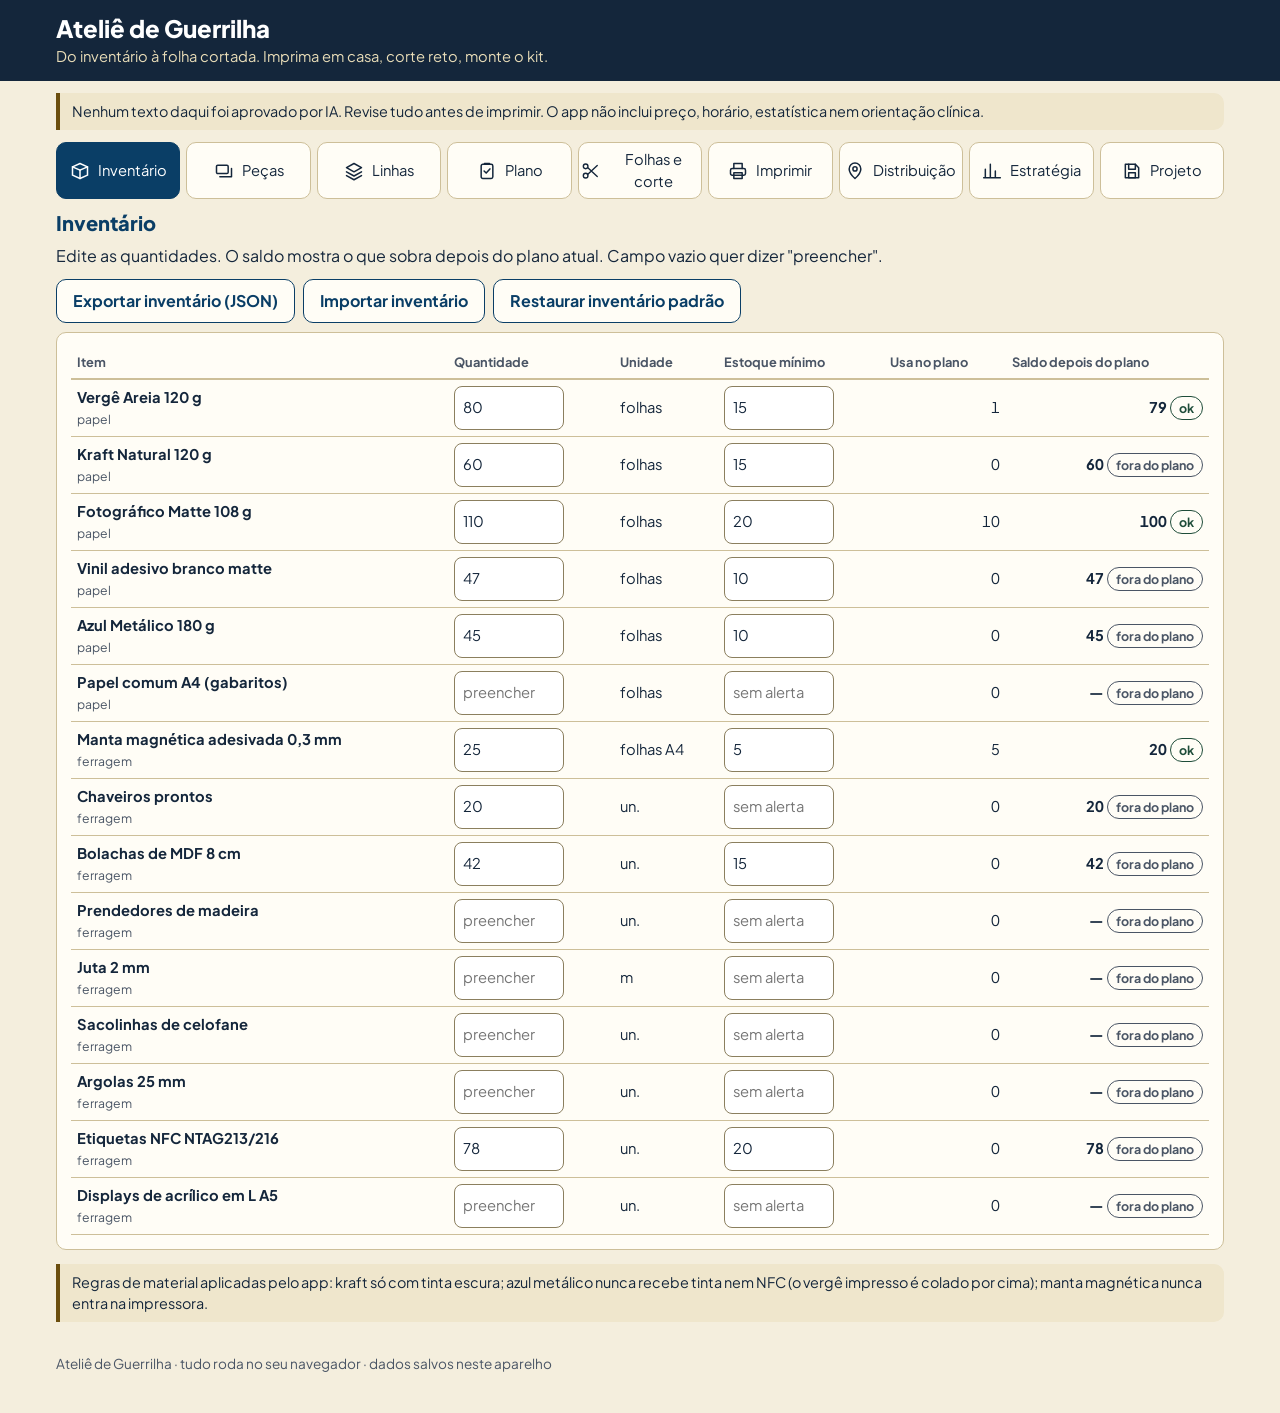
<file: estudio/index.html>
<!doctype html>
<html lang="pt-BR">
<head>
<meta charset="utf-8">
<meta name="viewport" content="width=device-width,initial-scale=1">
<title>Ateliê de Guerrilha</title>
<link rel="stylesheet" href="css/fonts.css">
<link rel="stylesheet" href="css/app.css">
</head>
<body>
<svg width="0" height="0" style="position:absolute" aria-hidden="true">
 <symbol id="i-inv" viewBox="0 0 24 24" fill="none" stroke="currentColor" stroke-width="1.8" stroke-linecap="round" stroke-linejoin="round"><path d="M3 7l9-4 9 4-9 4-9-4z"/><path d="M3 7v10l9 4 9-4V7"/><path d="M12 11v10"/></symbol>
 <symbol id="i-peca" viewBox="0 0 24 24" fill="none" stroke="currentColor" stroke-width="1.8" stroke-linecap="round" stroke-linejoin="round"><rect x="3" y="5" width="14" height="10" rx="1.5"/><path d="M7 19h14V9"/></symbol>
 <symbol id="i-linha" viewBox="0 0 24 24" fill="none" stroke="currentColor" stroke-width="1.8" stroke-linecap="round" stroke-linejoin="round"><path d="M12 3l9 5-9 5-9-5 9-5z"/><path d="M3 13l9 5 9-5"/><path d="M3 17.5l9 5 9-5"/></symbol>
 <symbol id="i-plano" viewBox="0 0 24 24" fill="none" stroke="currentColor" stroke-width="1.8" stroke-linecap="round" stroke-linejoin="round"><rect x="5" y="4" width="14" height="17" rx="2"/><path d="M9 4V3h6v1"/><path d="M8.5 12l2.5 2.5 4.5-5"/></symbol>
 <symbol id="i-corte" viewBox="0 0 24 24" fill="none" stroke="currentColor" stroke-width="1.8" stroke-linecap="round" stroke-linejoin="round"><circle cx="6" cy="6" r="3"/><circle cx="6" cy="18" r="3"/><path d="M8.5 7.5L21 19M8.5 16.5L21 5"/></symbol>
 <symbol id="i-print" viewBox="0 0 24 24" fill="none" stroke="currentColor" stroke-width="1.8" stroke-linecap="round" stroke-linejoin="round"><path d="M7 9V3h10v6"/><rect x="3" y="9" width="18" height="8" rx="2"/><path d="M7 14h10v7H7z"/></symbol>
 <symbol id="i-mapa" viewBox="0 0 24 24" fill="none" stroke="currentColor" stroke-width="1.8" stroke-linecap="round" stroke-linejoin="round"><path d="M12 21s7-6.2 7-11.5A7 7 0 0 0 5 9.5C5 14.8 12 21 12 21z"/><circle cx="12" cy="9.5" r="2.5"/></symbol>
 <symbol id="i-proj" viewBox="0 0 24 24" fill="none" stroke="currentColor" stroke-width="1.8" stroke-linecap="round" stroke-linejoin="round"><path d="M4 4h12l4 4v12H4z"/><path d="M8 4v6h8V4"/><rect x="8" y="14" width="8" height="6"/></symbol>
 <symbol id="i-estr" viewBox="0 0 24 24" fill="none" stroke="currentColor" stroke-width="1.8" stroke-linecap="round" stroke-linejoin="round"><path d="M4 20V10M10 20V4M16 20v-8M22 20H2"/></symbol>
 <symbol id="i-alerta" viewBox="0 0 24 24" fill="none" stroke="currentColor" stroke-width="2" stroke-linecap="round" stroke-linejoin="round"><path d="M12 3l10 18H2L12 3z"/><path d="M12 10v5M12 18v.5"/></symbol>
 <symbol id="i-ok" viewBox="0 0 24 24" fill="none" stroke="currentColor" stroke-width="2" stroke-linecap="round" stroke-linejoin="round"><circle cx="12" cy="12" r="9"/><path d="M8 12.5l3 3 5-6"/></symbol>
 <symbol id="i-info" viewBox="0 0 24 24" fill="none" stroke="currentColor" stroke-width="2" stroke-linecap="round" stroke-linejoin="round"><circle cx="12" cy="12" r="9"/><path d="M12 11v6M12 7.5v.5"/></symbol>
</svg>
<header class="top"><div class="wrap">
 <h1>Ateliê de Guerrilha</h1>
 <p>Do inventário à folha cortada. Imprima em casa, corte reto, monte o kit.</p>
</div></header>
<div class="wrap">
 <p class="aviso">Nenhum texto daqui foi aprovado por IA. Revise tudo antes de imprimir. O app não inclui preço, horário, estatística nem orientação clínica.</p>
 <nav role="tablist" aria-label="Abas do ateliê" id="tabs"></nav>
 <main id="main">
  <section id="tab-inventario" role="tabpanel" hidden></section>
  <section id="tab-pecas" role="tabpanel" hidden></section>
  <section id="tab-linhas" role="tabpanel" hidden></section>
  <section id="tab-plano" role="tabpanel" hidden></section>
  <section id="tab-folhas" role="tabpanel" hidden></section>
  <section id="tab-imprimir" role="tabpanel" hidden></section>
  <section id="tab-distribuicao" role="tabpanel" hidden></section>
  <section id="tab-estrategia" role="tabpanel" hidden></section>
  <section id="tab-projeto" role="tabpanel" hidden></section>
 </main>
 <footer>Ateliê de Guerrilha · tudo roda no seu navegador · dados salvos neste aparelho</footer>
</div>
<script src="js/data.js"></script>
<script src="js/pieces.js"></script>
<script src="js/marca_tpl.js"></script>
<script src="js/marca.js"></script>
<script src="js/engine.js"></script>
<script src="js/sheets.js"></script>
<script src="data/locais.js"></script>
<script src="js/estrategia.js"></script>
<script src="js/app.js"></script>
</body>
</html>
</file>
<file: estudio/css/fonts.css>
@font-face{font-family:'Plus Jakarta Sans';font-style:normal;font-weight:400;font-display:block;src:url('../assets/fonts/plus-jakarta-sans-latin-400-normal.woff2') format('woff2')}
@font-face{font-family:'Plus Jakarta Sans';font-style:normal;font-weight:500;font-display:block;src:url('../assets/fonts/plus-jakarta-sans-latin-500-normal.woff2') format('woff2')}
@font-face{font-family:'Plus Jakarta Sans';font-style:normal;font-weight:600;font-display:block;src:url('../assets/fonts/plus-jakarta-sans-latin-600-normal.woff2') format('woff2')}
@font-face{font-family:'Plus Jakarta Sans';font-style:normal;font-weight:700;font-display:block;src:url('../assets/fonts/plus-jakarta-sans-latin-700-normal.woff2') format('woff2')}
@font-face{font-family:'Plus Jakarta Sans';font-style:normal;font-weight:800;font-display:block;src:url('../assets/fonts/plus-jakarta-sans-latin-800-normal.woff2') format('woff2')}
@font-face{font-family:'Figtree';font-style:normal;font-weight:400;font-display:block;src:url('../assets/fonts/figtree-latin-400-normal.woff2') format('woff2')}
@font-face{font-family:'Figtree';font-style:normal;font-weight:500;font-display:block;src:url('../assets/fonts/figtree-latin-500-normal.woff2') format('woff2')}
@font-face{font-family:'Figtree';font-style:normal;font-weight:600;font-display:block;src:url('../assets/fonts/figtree-latin-600-normal.woff2') format('woff2')}
@font-face{font-family:'Figtree';font-style:normal;font-weight:700;font-display:block;src:url('../assets/fonts/figtree-latin-700-normal.woff2') format('woff2')}
@font-face{font-family:'Figtree';font-style:normal;font-weight:800;font-display:block;src:url('../assets/fonts/figtree-latin-800-normal.woff2') format('woff2')}
@font-face{font-family:'Source Sans 3';font-style:normal;font-weight:400;font-display:block;src:url('../assets/fonts/source-sans-3-latin-400-normal.woff2') format('woff2')}
@font-face{font-family:'Source Sans 3';font-style:normal;font-weight:500;font-display:block;src:url('../assets/fonts/source-sans-3-latin-500-normal.woff2') format('woff2')}
@font-face{font-family:'Source Sans 3';font-style:normal;font-weight:600;font-display:block;src:url('../assets/fonts/source-sans-3-latin-600-normal.woff2') format('woff2')}
@font-face{font-family:'Source Sans 3';font-style:normal;font-weight:700;font-display:block;src:url('../assets/fonts/source-sans-3-latin-700-normal.woff2') format('woff2')}
@font-face{font-family:'Source Sans 3';font-style:normal;font-weight:800;font-display:block;src:url('../assets/fonts/source-sans-3-latin-800-normal.woff2') format('woff2')}
@font-face{font-family:'Fraunces';font-style:normal;font-weight:400;font-display:block;src:url('../assets/fonts/fraunces-latin-400-normal.woff2') format('woff2')}
@font-face{font-family:'Fraunces';font-style:normal;font-weight:500;font-display:block;src:url('../assets/fonts/fraunces-latin-500-normal.woff2') format('woff2')}
@font-face{font-family:'Fraunces';font-style:normal;font-weight:600;font-display:block;src:url('../assets/fonts/fraunces-latin-600-normal.woff2') format('woff2')}
@font-face{font-family:'Fraunces';font-style:normal;font-weight:700;font-display:block;src:url('../assets/fonts/fraunces-latin-700-normal.woff2') format('woff2')}
@font-face{font-family:'Fraunces';font-style:normal;font-weight:800;font-display:block;src:url('../assets/fonts/fraunces-latin-800-normal.woff2') format('woff2')}
@font-face{font-family:'Atkinson Hyperlegible Next';font-style:normal;font-weight:400;font-display:block;src:url('../assets/fonts/atkinson-hyperlegible-next-latin-400-normal.woff2') format('woff2')}
@font-face{font-family:'Atkinson Hyperlegible Next';font-style:normal;font-weight:500;font-display:block;src:url('../assets/fonts/atkinson-hyperlegible-next-latin-500-normal.woff2') format('woff2')}
@font-face{font-family:'Atkinson Hyperlegible Next';font-style:normal;font-weight:600;font-display:block;src:url('../assets/fonts/atkinson-hyperlegible-next-latin-600-normal.woff2') format('woff2')}
@font-face{font-family:'Atkinson Hyperlegible Next';font-style:normal;font-weight:700;font-display:block;src:url('../assets/fonts/atkinson-hyperlegible-next-latin-700-normal.woff2') format('woff2')}
@font-face{font-family:'Atkinson Hyperlegible Next';font-style:normal;font-weight:800;font-display:block;src:url('../assets/fonts/atkinson-hyperlegible-next-latin-800-normal.woff2') format('woff2')}
/* Coleção Marca: fontes variáveis locais */
@font-face{font-family:'Bricolage Grotesque';font-style:normal;font-weight:200 800;font-stretch:75% 100%;font-display:block;src:url('../assets/fonts/bricolage-grotesque-variable.woff2') format('woff2')}
@font-face{font-family:'Source Serif 4';font-style:normal;font-weight:200 900;font-display:block;src:url('../assets/fonts/source-serif-4-variable.woff2') format('woff2')}
@font-face{font-family:'Source Serif 4';font-style:italic;font-weight:200 900;font-display:block;src:url('../assets/fonts/source-serif-4-variable-italic.woff2') format('woff2')}
</file>
<file: estudio/css/app.css>
:root{--bg:#F4EEDD;--areia:#EFE6CC;--azul:#0A3E66;--noite:#14263B;--ouro:#6B4E0E;--card:#FFFDF6;--linha:#CDBF99;--muted:#4A5565;--erro:#8A1C1C;--ok:#1F4D3A;--foco:#0A3E66;--r:10px;color-scheme:light}
*{box-sizing:border-box}
html{-webkit-text-size-adjust:100%}
body{margin:0;background:var(--bg);color:var(--noite);font:400 16px/1.45 'Plus Jakarta Sans',system-ui,sans-serif;overflow-x:hidden}
h1,h2,h3{margin:0;line-height:1.2;color:var(--azul)}
h1{font-size:1.5rem;font-weight:800}h2{font-size:1.25rem;font-weight:800;margin-bottom:.6rem}h3{font-size:1.02rem;font-weight:700;margin:.2rem 0 .5rem}
p{margin:.3rem 0 .7rem}
a{color:var(--azul);font-weight:600}
small,.muted{color:var(--muted)}
.wrap{max-width:1200px;margin:0 auto;padding:0 16px}
header.top{background:var(--noite);color:#fff;padding:14px 0}
header.top h1{color:#fff}
header.top p{color:#E9DDB8;margin:.2rem 0 0;font-size:.92rem}
.aviso{background:var(--areia);border-left:4px solid var(--ouro);padding:8px 12px;font-size:.9rem;margin:12px 0;border-radius:0 var(--r) var(--r) 0}
nav[role=tablist]{display:flex;flex-wrap:wrap;gap:6px;margin:12px 0}
nav button{flex:1 1 calc(25% - 6px);min-width:78px;min-height:48px;display:flex;flex-direction:column;align-items:center;justify-content:center;gap:2px;background:var(--card);border:1.5px solid var(--linha);border-radius:var(--r);color:var(--noite);font:700 .72rem/1.1 inherit;font-family:inherit;cursor:pointer;padding:6px 2px}
nav button svg{width:20px;height:20px}
nav button[aria-selected=true]{background:var(--azul);color:#fff;border-color:var(--azul)}
@media(min-width:900px){nav button{flex:1 1 0;flex-direction:row;gap:8px;font-size:.92rem}}
:focus-visible{outline:3px solid var(--foco);outline-offset:2px}
button,input,select,textarea{font:inherit;color:inherit}
.btn{min-height:44px;min-width:44px;padding:8px 16px;border-radius:var(--r);border:1.5px solid var(--azul);background:var(--azul);color:#fff;font-weight:700;cursor:pointer;display:inline-flex;align-items:center;justify-content:center;gap:8px;text-decoration:none}
.btn.sec{background:var(--card);color:var(--azul)}
.btn.perigo{background:var(--card);color:var(--erro);border-color:var(--erro)}
.btn svg{width:18px;height:18px}
.btn[disabled]{opacity:.5;cursor:not-allowed}
.barra{display:flex;flex-wrap:wrap;gap:8px;align-items:center;margin:.6rem 0}
.card{background:var(--card);border:1px solid var(--linha);border-radius:var(--r);padding:14px;margin:0 0 14px}
.grid2{display:grid;gap:14px;grid-template-columns:1fr}
@media(min-width:900px){.grid2{grid-template-columns:minmax(0,1fr) minmax(0,1fr)}.grid2.e{grid-template-columns:minmax(0,5fr) minmax(0,6fr)}}
.fld{display:flex;flex-direction:column;gap:3px;margin:0 0 10px;font-weight:600;font-size:.9rem}
.fld>span{color:var(--noite)}
.fld input,.fld select,.fld textarea{min-height:44px;padding:8px 10px;border:1.5px solid #8B7F5E;border-radius:8px;background:#fff;font-weight:500;width:100%;max-width:100%}
.fld textarea{min-height:88px;resize:vertical}
.fld small{font-weight:400}
.chk{display:flex;align-items:center;gap:10px;min-height:44px;font-weight:600}
.chk input{width:24px;height:24px;flex:none;accent-color:var(--azul)}
.row2{display:grid;grid-template-columns:1fr 1fr;gap:10px}
.tbl{width:100%;border-collapse:collapse;font-size:.92rem}
.tbl th{text-align:left;font-size:.8rem;color:var(--muted);padding:6px;border-bottom:2px solid var(--linha)}
.tbl td{padding:6px;border-bottom:1px solid var(--linha);vertical-align:middle}
.tbl input,.tbl select{min-height:44px;padding:6px 8px;border:1.5px solid #8B7F5E;border-radius:8px;width:100%;background:#fff}
.tbl input[type=number]{max-width:110px}
.num{text-align:right;font-variant-numeric:tabular-nums}
.res{overflow-x:auto}
@media(max-width:640px){.tbl.resp thead{display:none}.tbl.resp tr{display:block;border:1px solid var(--linha);border-radius:8px;margin-bottom:8px;padding:6px;background:#fff}.tbl.resp td{display:flex;justify-content:space-between;align-items:center;gap:8px;border:0;padding:3px 4px}.tbl.resp td::before{content:attr(data-l);font-weight:700;font-size:.8rem;color:var(--muted);flex:none}.tbl.resp td>*{max-width:60%}}
.tag{display:inline-block;padding:2px 8px;border-radius:99px;font-size:.78rem;font-weight:700;border:1.5px solid}
.tag.erro{color:var(--erro);border-color:var(--erro)}.tag.ok{color:var(--ok);border-color:var(--ok)}.tag.baixo{color:var(--ouro);border-color:var(--ouro)}.tag.neutro{color:var(--muted);border-color:var(--muted)}
.alerta{display:flex;gap:10px;align-items:flex-start;padding:10px 12px;border-radius:var(--r);border:1.5px solid;margin:0 0 8px;background:#fff;font-weight:600}
.alerta svg{width:22px;height:22px;flex:none;margin-top:1px}
.alerta.falta,.alerta.erro{border-color:var(--erro);color:var(--erro)}
.alerta.baixo{border-color:var(--ouro);color:var(--ouro)}
.alerta.info{border-color:var(--muted);color:var(--noite);font-weight:500}
.alerta.ok{border-color:var(--ok);color:var(--ok)}
.pvbox{background:var(--areia);border:1px solid var(--linha);border-radius:var(--r);padding:12px;overflow:hidden;display:flex;justify-content:center}
.pvwrap{position:relative;flex:none}
.pvwrap>.pvin{transform-origin:0 0;position:absolute;left:0;top:0}
.pvpaper{box-shadow:0 1px 4px rgba(20,38,59,.35)}
.sheetwrap{position:relative;margin:0 auto 14px;flex:none}
.sheetwrap>.sheet{transform-origin:0 0;position:absolute;left:0;top:0}
.sheet{position:relative;width:210mm;height:297mm;overflow:hidden;background:#fff;box-shadow:0 1px 5px rgba(20,38,59,.4)}
.sheet[data-paper=verge]{background:#E8DDC6}.sheet[data-paper=kraft]{background:#C49C6C}.sheet[data-paper=matte]{background:#FBFBF8}.sheet[data-paper=vinil]{background:#F7F7F4}.sheet[data-paper=comum]{background:#fff}
.sheetlist{background:var(--areia);padding:12px;border-radius:var(--r);border:1px solid var(--linha)}
ol.roteiro{margin:0;padding:0;list-style:none}
ol.roteiro li{padding:8px 10px;border-bottom:1px solid var(--linha);display:flex;gap:10px;align-items:flex-start}
ol.roteiro li.g{background:var(--areia);font-weight:800;color:var(--azul);margin-top:6px;border-radius:6px}
ol.roteiro li.av{color:var(--ouro);font-weight:700}
ol.roteiro b.n{flex:none;min-width:28px;height:28px;border-radius:50%;background:var(--azul);color:#fff;display:inline-flex;align-items:center;justify-content:center;font-size:.8rem}
.kpis{display:grid;grid-template-columns:repeat(auto-fit,minmax(130px,1fr));gap:8px;margin:8px 0}
.kpi{background:#fff;border:1px solid var(--linha);border-radius:var(--r);padding:8px 10px}
.kpi b{display:block;font-size:1.4rem;color:var(--azul);font-weight:800}
.kpi span{font-size:.8rem;color:var(--muted)}
.lista{list-style:none;margin:0;padding:0}
.lista li{padding:8px 0;border-bottom:1px solid var(--linha)}
.linhas{display:grid;gap:12px;grid-template-columns:repeat(auto-fill,minmax(260px,1fr))}
.linhacard{border:2px solid var(--linha);border-radius:var(--r);background:var(--card);padding:12px;cursor:pointer;text-align:left;font:inherit;color:inherit}
.linhacard[aria-pressed=true]{border-color:var(--azul);box-shadow:0 0 0 2px var(--azul)}
.minis{display:flex;gap:8px;flex-wrap:wrap}
.chkitem{display:flex;gap:10px;align-items:flex-start;min-height:44px;padding:6px 0;border-bottom:1px solid var(--linha)}
.chkitem input{width:24px;height:24px;margin-top:2px;flex:none;accent-color:var(--azul)}
.loc{border:1px solid var(--linha);border-radius:var(--r);background:#fff;padding:12px;margin-bottom:10px}
.loc.feito{border-color:var(--ok);background:#F2F7F1}
.sr{position:absolute;left:-9999px}
footer{padding:20px 0 40px;color:var(--muted);font-size:.85rem}
.pecas-lista{display:grid;grid-template-columns:repeat(auto-fill,minmax(150px,1fr));gap:8px;margin-bottom:12px}
.pecas-lista button{min-height:44px;text-align:left;padding:8px 10px;border:1.5px solid var(--linha);background:var(--card);border-radius:8px;font:600 .85rem/1.2 inherit;font-family:inherit;color:var(--noite);cursor:pointer}
.pecas-lista button[aria-pressed=true]{background:var(--azul);color:#fff;border-color:var(--azul)}
.pecas-lista small{display:block;font-weight:500;opacity:.85;color:inherit}
@media print{
 @page{size:A4;margin:0}
 html,body{margin:0!important;padding:0!important;background:none!important;overflow:visible!important;-webkit-print-color-adjust:exact;print-color-adjust:exact}
 *{-webkit-print-color-adjust:exact;print-color-adjust:exact}
 .no-print,header.top,nav,footer,.aviso{display:none!important}
 .wrap{max-width:none;padding:0}
 .sheetlist{background:none;border:0;padding:0}
 .sheetwrap{width:210mm!important;height:297mm!important;margin:0!important;break-after:page;page-break-after:always;break-inside:avoid}
 .sheetwrap:last-child{break-after:auto;page-break-after:auto}
 .sheetwrap>.sheet{position:relative!important;transform:none!important;box-shadow:none!important;background:none!important}
}
.btn.sec[aria-pressed=true]{background:var(--azul);color:#fff;border-color:var(--azul)}
.estr-topo{border:2px solid var(--ouro);background:#FFF8E1}
.estr-topo textarea{width:100%;font:inherit}
.small{font-size:.88rem}
.jogadas{display:grid;gap:14px;grid-template-columns:1fr}
@media(min-width:900px){.jogadas{grid-template-columns:1fr 1fr}}
.dl{margin:0}.dl dt{font-weight:800;color:var(--azul);font-size:.82rem;text-transform:uppercase;letter-spacing:.04em;margin-top:.55rem}.dl dd{margin:.1rem 0 0}
.semanas{display:grid;gap:14px;grid-template-columns:1fr}@media(min-width:900px){.semanas{grid-template-columns:1fr 1fr}}
.estr-it{display:flex;gap:10px;align-items:flex-start;margin:.5rem 0}.estr-it input{margin-top:.3rem;flex:none}
.tabela-r{display:grid;gap:0;border:1px solid var(--linha);border-radius:var(--r);overflow:hidden;background:var(--card)}
.tabela-r .tr{display:grid;grid-template-columns:1.2fr .9fr 3fr 1.3fr;gap:10px;padding:9px 12px;border-top:1px solid var(--linha);align-items:start}
.tabela-r .th{background:var(--areia);font-weight:800;border-top:0}
.tabela-r.placar .tr{grid-template-columns:.7fr repeat(5,1fr);align-items:center}
.tabela-r.placar input{width:100%;min-width:0;font:inherit;padding:6px}
.tabela-r .tot{background:var(--areia);font-weight:800}
.tabela-r .taxa{font-weight:800;color:var(--azul)}
.so{position:absolute;left:-9999px}
.st{display:inline-block;padding:2px 8px;border-radius:999px;font-weight:800;font-size:.8rem;border:1.5px solid}
.st-permitido{color:var(--ok);border-color:var(--ok)}.st-cinza{color:var(--ouro);border-color:var(--ouro)}.st-vedado{color:var(--erro);border-color:var(--erro)}
@media(max-width:700px){
 .tabela-r:not(.placar) .th{display:none}
 .tabela-r:not(.placar) .tr{grid-template-columns:1fr}
 .tabela-r.placar .th{display:none}
 .tabela-r.placar .tr{grid-template-columns:repeat(2,1fr)}
 .tabela-r.placar .tr b,.tabela-r.placar .tr .taxa{grid-column:1/-1}
 .tabela-r.placar .tr label::before{content:attr(data-l);display:block;font-size:.78rem;color:var(--muted)}
}

/* Coleção Marca */
.pc[data-marca]{line-height:normal;font-weight:400;font-style:normal;letter-spacing:normal;text-align:left}
.pc[data-marca] h1,.pc[data-marca] h2,.pc[data-marca] h3{color:inherit;line-height:normal;margin:0;font-size:inherit}
.pc[data-marca] *{box-sizing:content-box}
.pc[data-marca] img{image-rendering:pixelated}
h3.grp{margin:.9rem 0 .4rem;font-size:.95rem;color:var(--noite);display:flex;align-items:center;gap:8px}
.novo{display:inline-block;padding:1px 7px;border-radius:99px;background:var(--ouro);color:#fff;font-size:.68rem;font-weight:800;letter-spacing:.04em;text-transform:uppercase;vertical-align:middle}
.pecas-lista button[aria-pressed=true] .novo{background:#fff;color:var(--azul)}
.marca-glob{margin-bottom:10px}
.sws{display:flex;align-items:center;gap:10px;margin:.2rem 0 .6rem}
.sw{display:inline-flex;border:1px solid var(--linha);border-radius:6px;overflow:hidden;flex:none}
.sw i{display:block;width:22px;height:22px}
</file>
